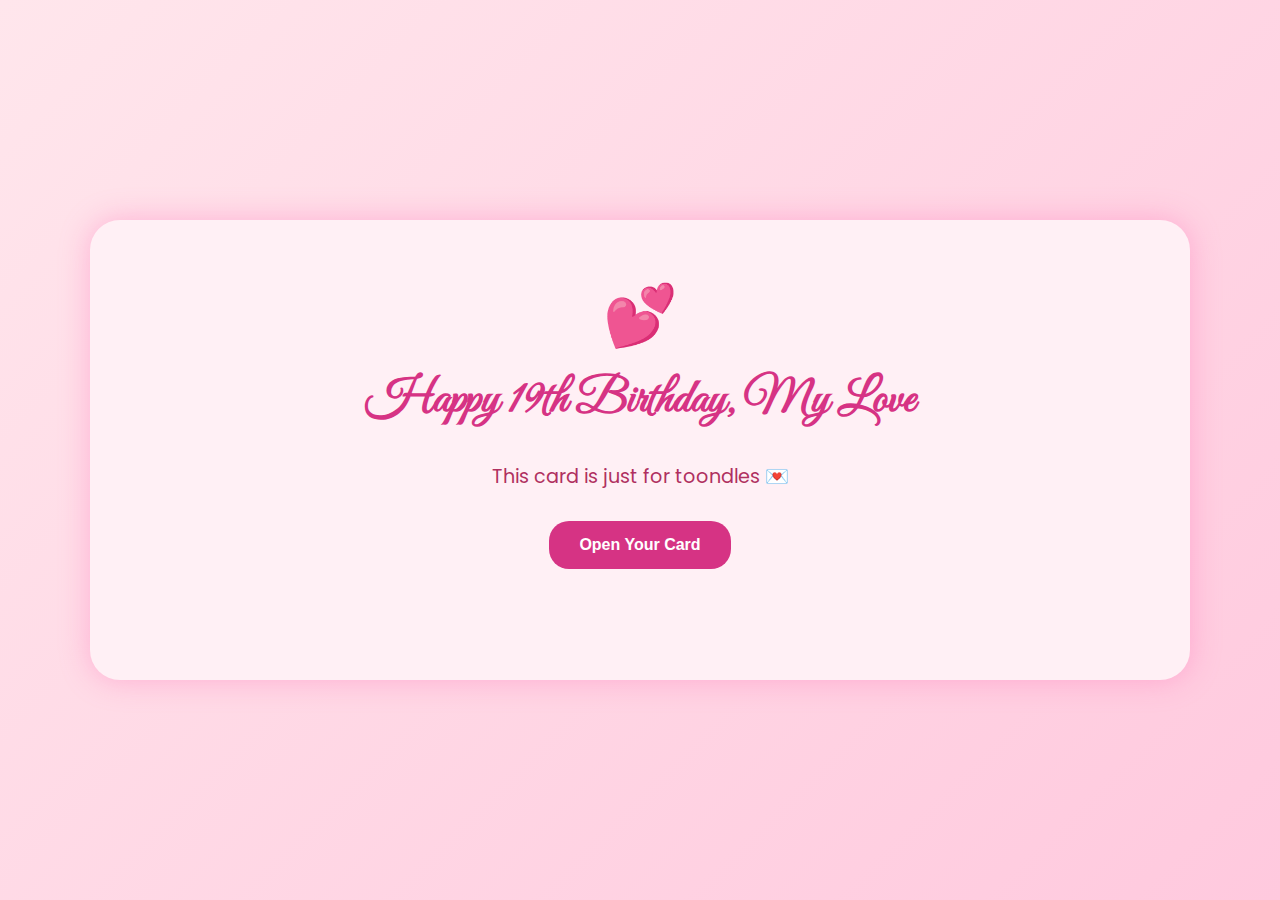
<file: html/homeCard.html>
<!DOCTYPE html>
<html lang="en">
<head>
  <meta charset="UTF-8">
  <title>To My Love ❤️</title>
  <link rel="stylesheet" href="../css/cardStyle.css">
  <link href="https://fonts.googleapis.com/css2?family=Great+Vibes&family=Poppins&display=swap" rel="stylesheet">
</head>
<body class="front-cover">
  <div class="card-cover">
    <div class="heart">&#128149;</div>
    <h1>Happy 19th Birthday, My Love</h1>
    <p class="subtitle">This card is just for toondles 💌</p>
    <button onclick="location.href='inside.html'">Open Your Card</button>
  </div>
</body>
</html>
</file>
<file: css/cardStyle.css>
body {
  margin: 0;
  font-family: 'Poppins', sans-serif;
  background: linear-gradient(135deg, #ffe6ec, #ffc9de);
  display: flex;
  justify-content: center;
  align-items: center;
  height: 100vh;
  
}

.front-cover .card-cover {
  text-align: center;
  padding: 50px;
  background-color: #fff0f5;
  border-radius: 30px;
  box-shadow: 0 0 30px rgba(255, 105, 180, 0.4);
  max-width: 1000px;
  height: 40%;
  width: 90%;
  animation: fadeIn 1.5s ease-in;
}

.card-cover .heart {
  font-size: 60px;
  color: #ff3366;
  animation: pulse 1.5s infinite;
}

.card-cover h1 {
  font-family: 'Great Vibes', cursive;
  font-size: 3rem;
  color: #d63384;
  margin-top: 10px;
}

.subtitle {
  font-size: 1.2rem;
  color: #b03060;
  margin-bottom: 30px;
}

.card-cover button {
  background-color: #d63384;
  color: white;
  border: none;
  padding: 15px 30px;
  font-size: 1rem;
  border-radius: 20px;
  cursor: pointer;
  transition: background 0.3s ease;
  font-weight: bold;
}

.card-cover button:hover {
  background-color: #b71c5c;
}

@keyframes pulse {
  0%, 100% {
    transform: scale(1);
  }
  50% {
    transform: scale(1.2);
  }
}

@keyframes fadeIn {
  from { opacity: 0; transform: scale(0.9); }
  to { opacity: 1; transform: scale(1); }
}
</file>
